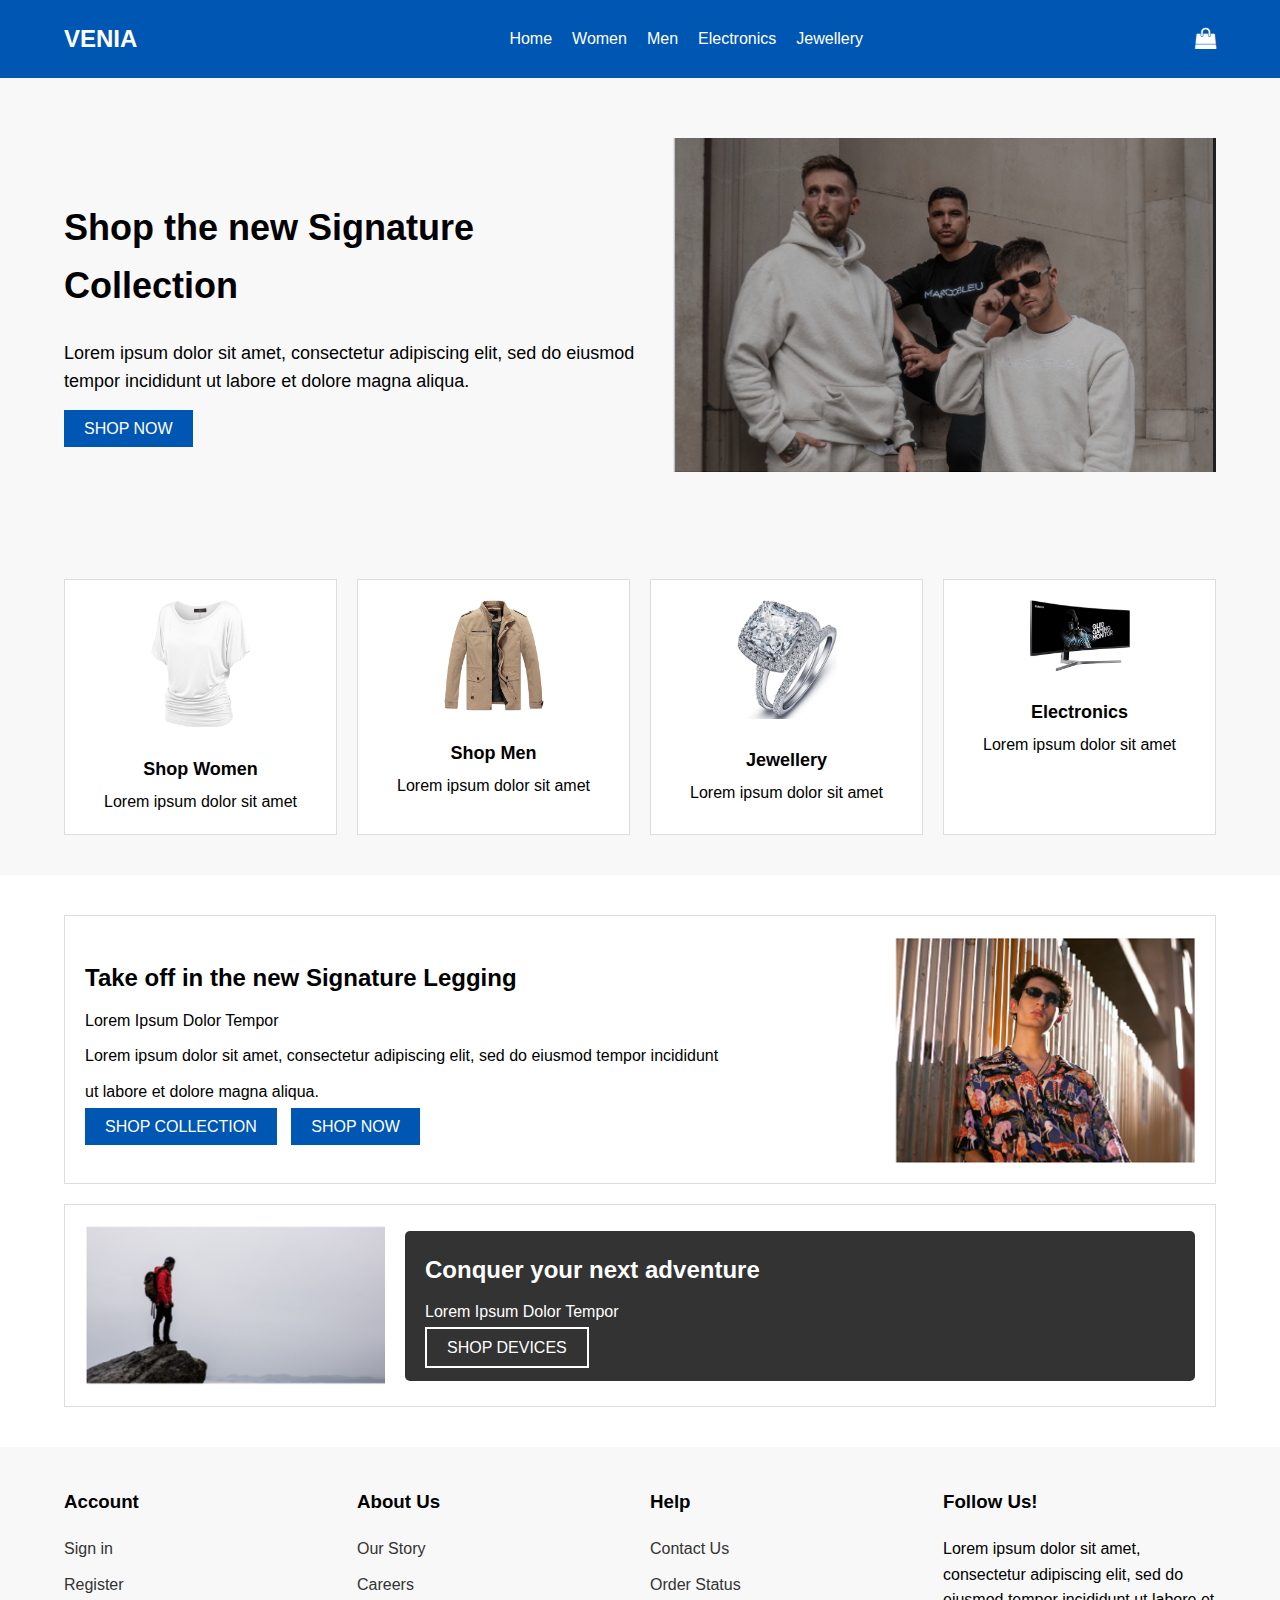
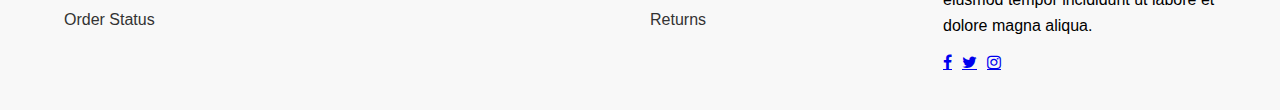
<file: index.html>
<!DOCTYPE html>
<html lang="en">
<head>
    <meta charset="UTF-8">
    <meta name="viewport" content="width=device-width, initial-scale=1.0">
    <link href="https://use.fontawesome.com/releases/v5.0.1/css/all.css" rel="stylesheet">
    <link rel="stylesheet" href="https://cdnjs.cloudflare.com/ajax/libs/font-awesome/4.7.0/css/font-awesome.min.css">
    <title>VENIA - Home</title>
    <link rel="stylesheet" href="css/styles.css">
</head>
<body>
    <header>
        <div class="container header-container">
            <div class="logo">VENIA</div>
            <nav>
                <ul>
                    <li><a href="index.html">Home</a></li>
                    <li><a href="listing.html">Women</a></li>
                    <li><a href="listing.html">Men</a></li>
                    <li><a href="listing.html">Electronics</a></li>
                    <li><a href="listing.html">Jewellery</a></li>
                </ul>
            </nav>
            <div class="cart"><a href="#"><i class="fa badge fa-lg" value=5>&#xf290;</i></a></div>
        </div>
    </header>

    <section class="hero">
        <div class="container hero-container">
            <div class="hero-text">
                <h1>Shop the new Signature Collection</h1>
                <p>Lorem ipsum dolor sit amet, consectetur adipiscing elit, sed do eiusmod tempor incididunt ut labore et dolore magna aliqua.</p>
                <a href="#" class="btn">SHOP NOW</a>
            </div>
            <div class="hero-image">
                <img src="images/baner.PNG" alt="Signature Collection">
            </div>
        </div>
    </section>

    <section class="categories">
        <div class="container categories-container">
            <div class="category">
                <img src="images/MBJ-womens.jpg" alt="Women">
                <div class="category-info">
                    <h2>Shop Women</h2>
                    <p>Lorem ipsum dolor sit amet</p>
                </div>
            </div>
            <div class="category">
                <img src="images/mens_cotton _jacket.jpg" alt="Men">
                <div class="category-info">
                    <h2>Shop Men</h2>
                    <p>Lorem ipsum dolor sit amet</p>
                </div>
            </div>
            <div class="category">
                <img src="images/White Gold.jpg" alt="Jewellery">
                <div class="category-info">
                    <h2>Jewellery</h2>
                    <p>Lorem ipsum dolor sit amet</p>
                </div>
            </div>
            <div class="category">
                <img src="images/samsungTv.jpg" alt="Electronics">
                <div class="category-info">
                    <h2>Electronics</h2>
                    <p>Lorem ipsum dolor sit amet</p>
                </div>
            </div>
        </div>
    </section>

    <section class="promotions">
        <div class="container promotions-container">
            <div class="promotion">
                <div class="promotion-info">
                    <h2>Take off in the new Signature Legging</h2>
                    <p>Lorem Ipsum Dolor Tempor</p>
                    <p>Lorem ipsum dolor sit amet, consectetur adipiscing elit, sed do eiusmod tempor incididunt </p>
                    <p>ut labore et dolore magna aliqua.</p>
                    <a href="#" class="btn">SHOP COLLECTION</a>
                    <a href="#" class="btn">SHOP NOW</a>
                </div>
                <img src="images/person.PNG" alt="Promotion 1">
            </div>
            <div class="promotion reverse2">
                <img src="images/adventure.png" alt="Promotion 2">
                <div class="promotion-info dark">
                    <h2>Conquer your next adventure</h2>
                    <p>Lorem Ipsum Dolor Tempor</p>
                    <a href="#" class="btn-outline">SHOP DEVICES</a>
                </div>
            </div>
        </div>
    </section>

    <footer>
        <div class="container footer-container">
            <div class="footer-column">
                <h3>Account</h3>
                <ul>
                    <li><a href="#">Sign in</a></li>
                    <li><a href="#">Register</a></li>
                    <li><a href="#">Order Status</a></li>
                </ul>
            </div>
            <div class="footer-column">
                <h3>About Us</h3>
                <ul>
                    <li><a href="#">Our Story</a></li>
                    <li><a href="#">Careers</a></li>
                </ul>
            </div>
            <div class="footer-column">
                <h3>Help</h3>
                <ul>
                    <li><a href="#">Contact Us</a></li>
                    <li><a href="#">Order Status</a></li>
                    <li><a href="#">Returns</a></li>
                </ul>
            </div>
            <div class="footer-column">
                <h3>Follow Us!</h3>
                <p>Lorem ipsum dolor sit amet, consectetur adipiscing elit, sed do eiusmod tempor incididunt ut labore et dolore magna aliqua.</p>
                <div class="social-icons">
                    <a href="#" class="fa fa-facebook"></a>
                    <a href="#" class="fa fa-twitter"></a>
                    <a href="#" class="fa fa-instagram"></a>
                </div>
            </div>
        </div>
    </footer>
</body>
</html>
</file>
<file: css/styles.css>
/* General Styles */
body {
    margin: 0;
    font-family: Arial, sans-serif;
    line-height: 1.6;
}

.container {
    width: 90%;
    max-width: 1200px;
    margin: 0 auto;
}

/* Header Styles */
header {
    background-color: #0056b3;
    color: white;
    padding: 10px 0;
}

.header-container {
    display: flex;
    justify-content: space-between;
    align-items: center;
}

.logo {
    font-size: 24px;
    font-weight: bold;
}

nav ul {
    list-style: none;
    display: flex;
    gap: 20px;
}

nav ul li a {
    color: white;
    text-decoration: none;
}

.cart a {
    color: white;
    text-decoration: none;
}

/* Hero Section Styles */
.hero {
    background-color: #f8f8f8;
    padding: 60px 0;
}

.hero-container {
    display: flex;
    justify-content: space-between;
    align-items: center;
}

.hero-text {
    flex: 1;
    margin-right: 20px;
}

.hero-text h1 {
    font-size: 36px;
}

.hero-text p {
    font-size: 18px;
    margin: 20px 0;
}

.hero-image img {
    max-width: 100%;
    height: auto;
}

.btn {
    background-color: #0056b3;
    color: white;
    padding: 10px 20px;
    text-decoration: none;
    margin-right: 10px;
}
.btn-outline {
    background-color: transparent;
    color: #0056b3;
    padding: 10px 20px;
    text-decoration: none;
    border: 2px solid #0056b3;
    margin-right: 10px;
}
/* Categories Section Styles */
.categories {
    padding: 40px 0;
    background-color: #f8f8f8;
}

.categories-container {
    display: flex;
    justify-content: space-between;
    flex-wrap: wrap;
    gap: 20px;
}

.category {
    flex: 1 1 calc(5% - 15px);
    background-color: white;
    border: 1px solid #ddd;
    padding: 20px;
    text-align: center;
}

.category img {
    width: 100px;
    height: auto;
    margin-bottom: 20px;
}

.category-info h2 {
    margin: 0;
    font-size: 18px;
}

.category-info p {
    margin: 5px 0 0;
}

/* Promotions Section Styles */
.promotions {
    padding: 40px 0;
}

.promotions-container {
    display: flex;
    flex-direction: column;
    gap: 20px;
}

.promotion {
    display: flex;
    justify-content: space-between;
    background-color: white;
    border: 1px solid #ddd;
    padding: 20px;
    align-items: center;
    gap: 20px;
}

.promotion.reverse {
    flex-direction: row-reverse;
}

.promotion img {
    width: 300px;
    height: auto;
}

.promotion-info {
    flex: 1;
}

.promotion-info h2 {
    margin: 0;
    font-size: 24px;
}

.promotion-info p {
    margin: 10px 0;
}

.promotion-info.dark {
    background-color: #333;
    color: white;
    padding: 20px;
    border-radius: 5px;
}

.promotion-info.dark .btn-outline {
    color: white;
    border-color: white;
}

/* Footer Styles */
footer {
    background-color: #f8f8f8;
    padding: 40px 0;
    text-align: left;
}

.footer-container {
    display: flex;
    justify-content: space-between;
    flex-wrap: wrap;
    gap: 20px;
}

.footer-column {
    flex: 1 1 calc(25% - 20px);
}

footer h3 {
    margin-top: 0;
}

footer ul {
    list-style: none;
    padding: 0;
}

footer ul li {
    margin-bottom: 10px;
}

footer ul li a {
    color: #333;
    text-decoration: none;
}

footer .social-icons {
    display: flex;
    gap: 10px;
}

footer .social-icons a {
    display: inline-block;
}

footer .social-icons img {
    width: 24px;
    height: auto;
}

/* Responsive Styles */
@media (max-width: 768px) {
    .header-container {
        flex-direction: column;
        align-items: center;
    }

    .hero-container {
        flex-direction: column;
        text-align: center;
    }

    .hero-text {
        margin: 0;
    }

    .hero-image {
        margin-top: 20px;
    }

    .promotions-container {
        flex-direction: column;
        align-items: center;
    }

    .promotion {
        flex-direction: column;
        text-align: center;
    }

    .promotion img {
        margin-bottom: 20px;
    }

    .footer-container {
        flex-direction: column;
        align-items: center;
    }

    .footer-column {
        flex: 1 1 100%;
    }
}
</file>
